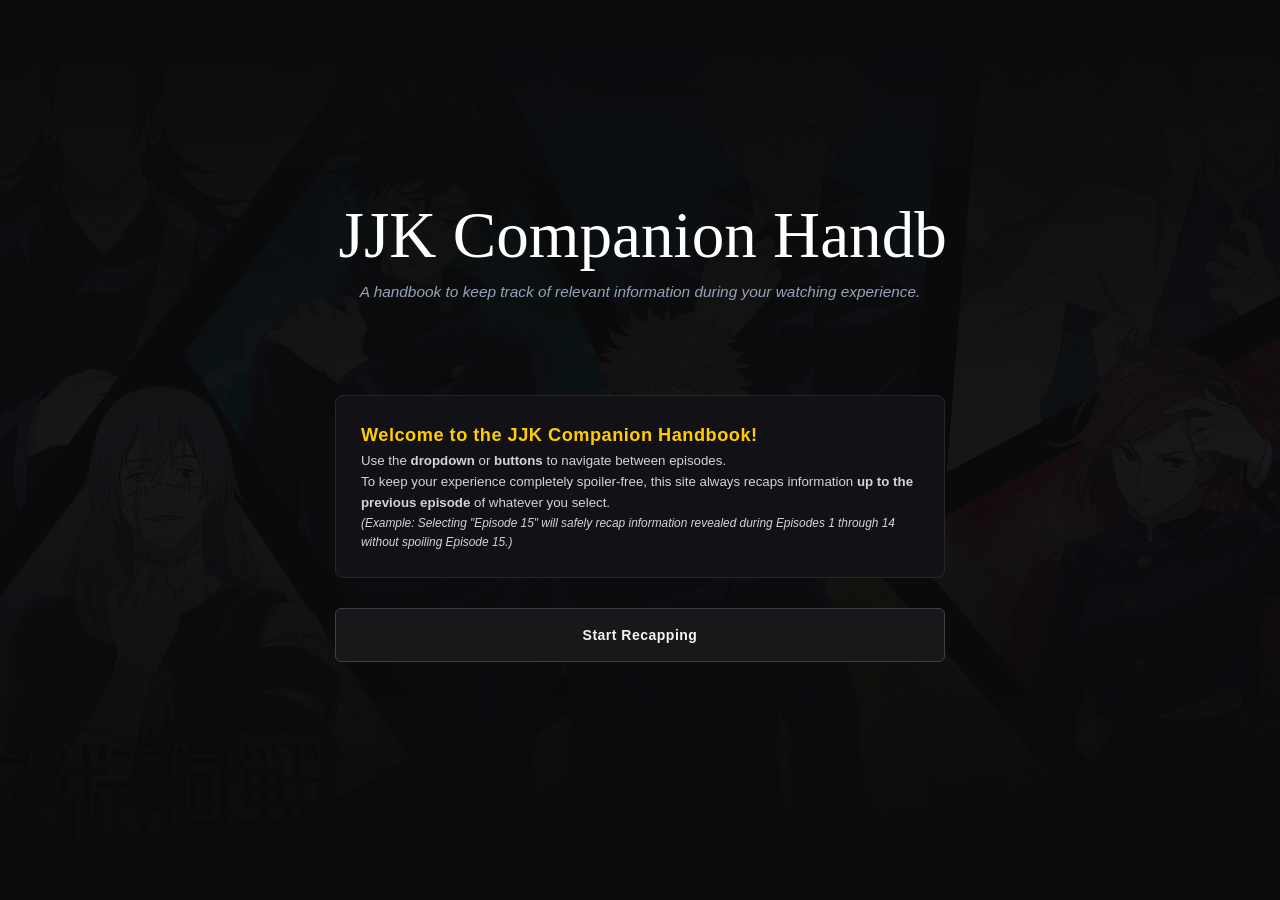
<file: index.html>
<!DOCTYPE html>
<html lang="en">
<head>
    <meta charset="UTF-8">
    <meta name="viewport" content="width=device-width, initial-scale=1.0">
    <title>Jujutsu Kaisen Companion Handbook</title>
    <link rel="stylesheet" href="styles.css"> <!-- Reuses your global dark styling -->
    <style>
        body {
            /* 1. Point to your poster image file path */
            background-image: linear-gradient(rgba(10, 10, 12, 0.90), rgba(10, 10, 12, 0.90)), url('images/background.webp');
            
            /* 2. Scale and lock the image so it doesn't repeat or stretch weirdly */
            background-size: cover;
            background-position: center;
            background-attachment: fixed;
            background-repeat: no-repeat;
            
            /* 3. Global fallbacks */
            background-color: #0a0a0c;
            color: #f3f4f6;
            margin: 0;
            padding: 0;
        }
        /* Apply the clean, modern system stack globally to match the main app */
        body, p, span, a {
            font-family: -apple-system, BlinkMacSystemFont, "Segoe UI", Roboto, Helvetica, Arial, sans-serif;
            line-height: 1.6;
        }
        /* Give your headings a slightly sharper, premium weight to stand out */
        h1, h2, .portal-btn {
            font-family: -apple-system, BlinkMacSystemFont, "Segoe UI", Roboto, Helvetica, Arial, sans-serif;
            font-weight: 700;       /* Bold and punchy */
            letter-spacing: 0.5px;  /* Clean modern letter tracking */
        }
        /* Lightweight custom styles just for the landing layout */
        .landing-container {
            max-width: 650px;
            margin: 210px auto;
            text-align: center;
            padding: 0 20px;
        }
        .site-logo {
            max-width: 800px;
            width: 100%;
            height: auto;
        }
        .tagline {
            font-size: 1.1rem;
            color: #94a3b8;
            margin-bottom: 90px;
            font-style: italic;
        }
        .rules-box p {
            font-size: 0.95rem;
            color: #d4d4d8 !important;
        }
        .rules-box {
            background-color: #121216;
            border: 1px solid #27272a;
            border-radius: 8px;
            padding: 25px;
            text-align: left;
            margin-bottom: 30px;
        }
        .rules-box h2 {
            margin-top: 0;
            color: #ffcc00;
            font-size: 1.3rem;
        }
        .portal-grid {
            display: grid;
            grid-template-columns: repeat(auto-fit, minmax(180px, 1fr));
            gap: 15px;
        }
        .portal-btn {
            display: block;
            background: #18181b;
            color: #f3f4f6;
            text-decoration: none;
            padding: 15px;
            border-radius: 6px;
            border: 1px solid #3f3f46;
            font-weight: bold;
            transition: all 0.2s ease;
        }
        .portal-btn:hover {
            background: #715d0e;
            border-color: #ffcc00;
            transform: translateY(-2px);
        }
    </style>
</head>
<body>

    <div class="landing-container">
        <!-- Your brand new SVG Logo Method 1 -->
        <img src="images/SiteLogo.svg" alt="Jujutsu Kaisen Companion Handbook" class="site-logo">
        
        <p class="tagline">A handbook to keep track of relevant information during your watching experience.</p>

        <div class="rules-box">
            <h2>Welcome to the JJK Companion Handbook!</h2>
            <p>Use the <strong>dropdown</strong> or <strong>buttons</strong> to navigate between episodes.</p>
            <p>To keep your experience completely spoiler-free, this site always recaps information <strong>up to the previous episode</strong> of whatever you select.</p>
            <p style="font-size: 0.85rem; color: #a1a1aa;"><em>(Example: Selecting "Episode 15" will safely recap information revealed during Episodes 1 through 14 without spoiling Episode 15.)</em></p>
        </div>

        <div class="portal-grid">
            <!-- URL parameters pass the desired episode into the handbook page -->
            <a href="handbook.html" class="portal-btn">Start Recapping</a>
        </div>
    </div>

</body>
</html>
</file>
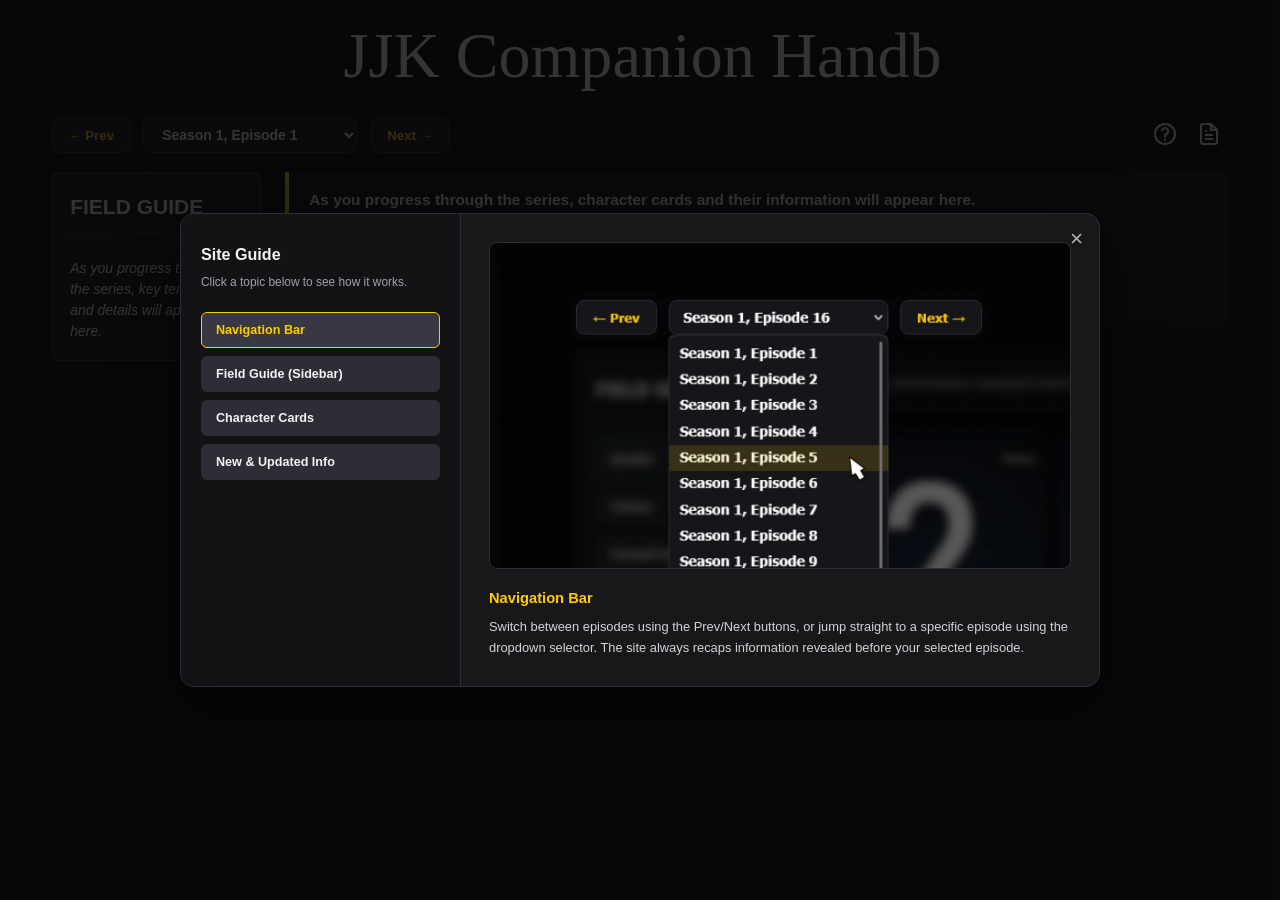
<file: handbook.html>
<!DOCTYPE html>
<html lang="en">
<head>
    <meta charset="UTF-8">
    <meta name="viewport" content="width=device-width, initial-scale=1.0">
    <title>Jujutsu Kaisen Companion Handbook</title>
    <link rel="stylesheet" href="styles.css">
</head>
<body>

    <header class="site-header">
        <img src="images/SiteLogo.svg" alt="JJK Companion Handbook" class="site-logo">
    </header>

    <div class="nav-control-wrapper">
          <button id="prevEp" class="nav-btn">← Prev</button>
          <select id="episodeSelect"></select>
         <button id="nextEp" class="nav-btn">Next →</button>

             <div class="header-actions">

                <button id="onboardingReopenBtn" class="action-btn" title="Site Guide">
                    <svg viewBox="0 0 24 24" width="24" height="24" stroke="currentColor" stroke-width="2" fill="none">
                        <circle cx="12" cy="12" r="10"></circle>
                        <path d="M9.09 9a3 3 0 1 1 5.83 1c0 2-3 3-3 3"></path>
                        <line x1="12" y1="16" x2="12" y2="12"></line>
                        <line x1="11" y1="18" x2="13" y2="18"></line>
                    </svg>
                </button>

                <button id="changelogBtn" class="action-btn" title="View Changelogs">
                    <svg viewBox="0 0 24 24" width="24" height="24" stroke="currentColor" stroke-width="2" fill="none">
                        <path d="M14 2H6a2 2 0 0 0-2 2v16a2 2 0 0 0 2 2h12a2 2 0 0 0 2-2V8z"></path>
                        <polyline points="14 2 14 8 20 8"></polyline>
                        <line x1="16" y1="13" x2="8" y2="13"></line>
                        <line x1="16" y1="17" x2="8" y2="17"></line>
                        <polyline points="10 9 9 9 8 9"></polyline>
                    </svg>
                </button>

                <div id="changelogPanel" class="changelog-panel">
                    <h3>Changelog History</h3>
                    <div class="changelog-list">
                        </div>
                </div>
            </div>
    </div>

    <div class="app-layout">
        
        <aside class="lore-sidebar" id="loreSidebar">
            <h2 class="sidebar-title">FIELD GUIDE</h2>
            <div id="loreListContainer"></div>
        </aside>

        <main class="main-content">
            <div id="companionNotice" class="notice-banner"></div>
            <div id="characterGrid"></div>
        </main>

        
        <div id="wipOverlay" class="wip-overlay">
            <div class="wip-overlay-content">
                <p>This episode has not been fully recapped yet.</p>
            </div>
        </div>

    </div>

    <div id="onboardingOverlay" class="onboarding-overlay">
        <div class="onboarding-modal">
            <button id="onboardingCloseBtn" class="onboarding-close" title="Close">×</button>

            <div class="onboarding-panel-left">
                <h2 class="onboarding-heading">Site Guide</h2>
                <p class="onboarding-subheading">Click a topic below to see how it works.</p>
                <div id="onboardingTopicList" class="onboarding-topic-list"></div>
            </div>

            <div class="onboarding-panel-right">
                <img id="onboardingMediaImage" class="onboarding-media" src="" alt="">
                <h3 id="onboardingTopicTitle" class="onboarding-media-title"></h3>
                <p id="onboardingDescription" class="onboarding-media-description"></p>
            </div>
        </div>
    </div>

    <script src="app.js"></script>
</body>
</html>
</file>
<file: styles.css>
/* =========================================================================
   1. GLOBAL PAGE & GRID LAYOUT
   ========================================================================= */
* {
    box-sizing: border-box;
    margin: 0;
    padding: 0;
}

html {
    font-size: 14px;
}

body {
    background-color: #0a0a0c;
    color: #f3f4f6;
    font-family: -apple-system, BlinkMacSystemFont, "Segoe UI", Roboto, Helvetica, Arial, sans-serif;
    line-height: 1.5;
    padding: 30px 4%; 
    max-width: 100%;   
    width: 100%;
}

/* Header Application Title */

.site-logo {
    max-width: 600px;
    width: 100%;
    height: auto;
    display: block;
    margin: 0 auto;
}

/* The Dropdown Menu Box */
select#episodeSelect {
    background-color: #16161a;
    color: #ffffff;
    border: 1px solid #2d2d35;
    padding: 8px 14px;
    font-size: 1rem;
    font-weight: 600;
    border-radius: 8px;
    outline: none;
    cursor: pointer;
    width: auto;
    min-width: 200px;
    max-width: 260px;
    display: block;
    margin-bottom: 0px;
    transition: all 0.2s ease;
    box-shadow: 0 4px 6px rgba(0, 0, 0, 0.2);
}

select#episodeSelect:focus, 
select#episodeSelect:hover {
    border-color: #ffcc00;
    box-shadow: 0 0 0 2px rgba(255, 204, 0, 0.15);
}

.nav-control-wrapper {
    display: flex;
    align-items: center;
    justify-content: flex-start; 
    gap: 12px;

    width: 100%;
    
    position: sticky;
    top: 0;
    z-index: 100; /* Stays above portraits and badges */
    background-color: rgba(10, 10, 12, 0.85); /* Matches body color with transparency */
    backdrop-filter: blur(8px); /* Smooth modern glass effect */
    -webkit-backdrop-filter: blur(8px);
    padding: 15px 0; /* Adds internal padding so it doesn't clip tightly */
}

.nav-btn {
    background-color: #16161a;
    color: #ffcc00;
    border: 1px solid #2d2d35;
    height: 35px; /* Matches standard dropdown height */
    padding: 0 16px;
    border-radius: 8px;
    cursor: pointer;
    font-weight: 600;
    transition: all 0.2s ease;
}

.nav-btn:hover {
    background-color: #2d2d35;
    border-color: #ffcc00;
}

.nav-btn:disabled {
    opacity: 0.3;
    cursor: not-allowed;
}

.header-actions {
    position: relative;
    display: inline-block;
    margin-left: auto; /* 🎯 Pushes the button to the far right edge of the flex row */
}

/* Styled minimalist icon buttons to match buttons mockup.jpg */
.action-btn {
    background: transparent;
    border: none;
    color: #f3f4f6;
    cursor: pointer;
    padding: 8px;
    border-radius: 4px;
    transition: all 0.2s ease;
}

.action-btn:hover {
    color: #ffcc00; /* Highlights red on hover */
    background: #1e1802;
}
/* =========================================================================
   CHANGELOGS BUTTON
   ========================================================================= */
.changelog-panel {
    display: none; 
    position: absolute;
    top: 45px;      
    right: 0;       /* Locks the drop panel right edge to the button right edge */
    width: 320px;
    max-height: 400px;
    background-color: #121216;
    border: 1px solid #27272a;
    border-radius: 6px;
    padding: 16px;
    box-shadow: 0 10px 25px -5px rgba(0, 0, 0, 0.5);
    z-index: 1000;  
}
/* JavaScript toggles this class to pop it open */
.changelog-panel.show {
    display: block;
}
/* Minor styling for internal log items */
.changelog-panel h3 {
    margin-top: 0;
    font-size: 1rem;
    border-bottom: 1px solid #27272a;
    padding-bottom: 8px;
}
.changelog-list {
    overflow-y: auto;
    max-height: 300px;
}
.log-item {
    margin-bottom: 16px;
    padding-bottom: 12px;
    border-bottom: 1px dashed #27272a; /* Creates a subtle separation line between entries */
}
.log-item:last-child {
    border-bottom: none; /* Removes the bottom border for the final item */
}
.log-date {
    color: #ffcc00; /* Keeps your signature crimson highlight */
    font-weight: bold;
    font-size: 0.85rem;
    display: inline-block;
    margin-bottom: 4px; /* Gives spacing before the line break */
}
.log-content {
    font-size: 0.85rem;
    color: #e4e4e7;
    line-height: 1.4;
}
/* =========================================================================
   THE NOTIFICATION BANNER (Spoiler Warnings)
   ========================================================================= */
#companionNotice {
    background-color: #121216;
    border-left: 4px solid #ffcc00;
    padding: 16px 20px;
    border-radius: 0 8px 8px 0;
    margin-bottom: 32px;
    font-size: 1.1rem;
    color: #d1d1d6;
    line-height: 1.6;
    max-width: 2000px; 
    box-shadow: 0 4px 12px rgba(0, 0, 0, 0.15);
}

#companionNotice strong {
    color: #ffffff;
}

#characterGrid {
    display: grid;
    grid-template-columns: repeat(auto-fill, minmax(220px, 1fr));
    gap: 18px;
    width: 100%;
    align-items: stretch;
}

.character-card {
    background-color: #16161a;
    border-radius: 12px;
    overflow: hidden;
    display: flex;
    flex-direction: column;
    border: 1px solid #24242b;
    box-shadow: 0 4px 12px rgba(0, 0, 0, 0.5);
    position: relative;
    display: flex;
    flex-direction: column;
    min-height: 440px;

    transition: transform 0.25s cubic-bezier(0.25, 1, 0.5, 1), box-shadow 0.25s ease;
    will-change: transform; /* Prepares the browser's graphics card for a smooth lift */
    -webkit-font-smoothing: antialiased;
    -moz-osx-font-smoothing: grayscale;
    backface-visibility: hidden;
    transform-style: preserve-3d;
}

.character-card:hover {
    transform: translateY(-6px) scale(1.02); 
    box-shadow: 0 12px 24px rgba(0, 0, 0, 0.6);
    border-color: #3a3a45; 
}

/* =========================================================================
   2. PORTRAIT ASSET ENGINE & OVERLAYS
   ========================================================================= */
.portrait-container {
    position: relative;
    width: 100%;
    height: 289px;
    overflow: hidden;
    background-color: #1a1a24;
    background: linear-gradient(135deg, #1e1e2f 0%, #0d0d13 100%);
    transition: filter 0.3s ease;
}

.character-card:has(.info-drawer.expanded) .portrait-container {
    filter: blur(4px);
}

.character-portrait {
    width: 100%;
    height: 100%;
    object-fit: cover;
    display: block;
    object-position: center 10%;
    filter: drop-shadow(0px 8px 12px rgba(0, 0, 0, 0.5));
}

.badge-stack-left {
    position: absolute;
    top: 12px;
    left: 12px;
    display: flex;
    flex-direction: column;
    gap: 6px;
    z-index: 5;
    align-items: flex-start;
}

.badge {
    font-size: 0.65rem;
    font-weight: bold;
    text-transform: uppercase;
    padding: 4px 8px;
    border-radius: 4px;
    color: #ffffff;
    background-color: #333338;
    width: max-content;
    white-space: nowrap;
    letter-spacing: 0.5px;
}

/* =========================================================================
   GRADE-SPECIFIC BADGES
   ========================================================================= */
.grade-badge {
    /* 📌 POSITIONING ENGINE: Locks it to the bottom right, clearing the name overlay */
    position: absolute;
    bottom: 44px; /* Sits exactly above the name overlay bar */
    right: 12px;
    z-index: 6; /* One layer higher than the portrait and name backdrop */
    
    /* Styling aesthetics */
    background: rgba(12, 12, 16, 0.65);
    backdrop-filter: blur(4px);
    -webkit-backdrop-filter: blur(4px);
    box-shadow: 0 2px 6px rgba(0, 0, 0, 0.4);
}

.grade-badge.grade-4 {
    color: #cf7234; /* Silver/Gray for lower grades */
    border: 1px solid rgba(143, 74, 17, 0.3);
}

.grade-badge.grade-3 {
    color: #c9c9d1; /* Silver/Gray for lower grades */
    border: 1px solid rgba(161, 161, 170, 0.3);
}

.grade-badge.semi-grade-2,
.grade-badge.grade-2 {
    color: #fbbf24; /* Gold/Bronze for higher standard grades */
    border: 1px solid rgba(251, 191, 36, 0.3);
}

.grade-badge.semi-grade-1,
.grade-badge.grade-1 {
    color: #34dee4; /* Gold/Bronze for higher standard grades */
    border: 1px solid rgba(27, 150, 172, 0.3);
}

.grade-badge.special-grade-1,
.grade-badge.special-grade {
    color: #f87171; /* Threatening red for Special Grade */
    border: 1px solid rgba(248, 113, 113, 0.5);
    text-shadow: 0 0 8px rgba(248, 113, 113, 0.6);
    box-shadow: 0 0 8px rgba(248, 113, 113, 0.3);
}

.name-overlay {
    position: absolute;
    top: 250px; 
    left: 0;
    width: 100%;
    background: linear-gradient(to top, rgba(12, 12, 16, 0.95) 0%, rgba(12, 12, 16, 0.75) 100%);
    padding: 8px 16px;
    box-sizing: border-box;
    z-index: 65; 
    transition: top 0.35s cubic-bezier(0.25, 1, 0.5, 1), background-color 0.35s ease, height 0.35s ease;
}

.name-overlay h2 {
    font-size: 1.10rem;
    font-weight: 700;
    color: #ffffff;
    margin: 0;
}

/* =========================================================================
   3. TEXT CONTENT AREA & THE SLIDING REVEAL DRAWER
   ========================================================================= */

.card-details {
    padding: 12px 16px 16px 16px;
    display: flex;
    flex-direction: column;
    background-color: #16161a;
    position: relative;
    width: 100%;
    z-index: 60;
    transition: height 0.35s cubic-bezier(0.25, 1, 0.5, 1), background-color 0.35s ease;
}

.info-drawer {
    background-color: #16161a;
    width: 100%;
    border-left: 1px solid #24242b;
    border-right: 1px solid #24242b;
    position: relative;
    z-index: 50;
    transition: all 0.35s cubic-bezier(0.25, 1, 0.5, 1);
}

.info-drawer.collapsed {
    height: 105px; 
    overflow: hidden;
}

.info-drawer.collapsed .drawer-scroll-content {
    overflow-y: hidden;
    height: 100%;
}

.info-drawer.expanded {
    height: 320px;
    margin-top: -215px;
    background-color: rgba(22, 22, 26, 0.96); 
    backdrop-filter: blur(12px);
    -webkit-backdrop-filter: blur(12px);
    border-top: 1px solid #ffcc00;
    border-radius: 12px 12px 0 0;
    z-index: 55;
}

.drawer-scroll-content {
    padding: 16px 16px 12px 16px; 
    height: 100%;
}

.info-drawer.expanded .drawer-scroll-content {
    overflow-y: auto;
    padding-top: 60px;
}

.character-card:has(.expand-btn) .info-drawer.collapsed {
    mask-image: linear-gradient(to bottom, black 65%, transparent 100%);
    -webkit-mask-image: linear-gradient(to bottom, black 65%, transparent 100%);
}

/* 🎯 REQ 3: Stick Nameplate securely above everything when expanded */
.character-card:has(.info-drawer.expanded) .name-overlay {
    position: absolute;
    top: 0;
    bottom: auto;
    left: 0;
    width: 100%;
    height: 48px;
    background: linear-gradient(to top, rgba(12, 12, 16, 0.95) 0%, rgba(12, 12, 16, 0.75) 100%);
    backdrop-filter: blur(4px); 
    -webkit-backdrop-filter: blur(4px);
    
    /* Safely out-prioritizes the expanded drawer container height (55) */
    z-index: 85; 
    
    display: flex;
    align-items: center;
    box-shadow: 0 4px 12px rgba(0,0,0,0.5);
}

/* Style for when a character has appeared but has no custom logs yet */
/* 🚀 SPECIFICITY UPGRADE: Tells the browser this EXACT element inside the card takes absolute priority */
.character-card .card-details .no-data {
    color: #ffcc00 !important; /* 🌟 Bumps contrast directly to your accent color */
    font-size: 1.0rem !important; /* Bumps up the scale slightly to make it legible */
    font-style: italic;
    opacity: 0.75;
    margin-top: 12px;
    display: block;
}

/* =========================================================================
   4. INTERACTION TOGGLE BUTTONS
   ========================================================================= */
.expand-btn {
    background-color: #222227;
    color: #ffcc00; /* Signature fighting selector color accent */
    border: 1px solid #2d2d35;
    border-radius: 6px;
    cursor: pointer;
    font-size: 0.75rem;
    font-weight: bold;
    padding: 8px 12px;
    margin-top: 12px;
    text-transform: uppercase;
    width: 100%;
    display: block;
    transition: all 0.2s ease;
    letter-spacing: 0.5px;
}

.expand-btn:hover {
    background-color: #2d2d35;
    color: #ffffff;
    border-color: #444450;
}

.info-list {
    margin: 0;
    padding-left: 14px;
    color: #d1d1d6;
    font-size: 0.85rem;
    line-height: 1.4;
    list-style-type: square; /* Clean, modern square bullet layout */
}

.info-list li {
    color: #d1d1d6;
    font-size: 0.85rem;
    line-height: 1.5;
    margin-bottom: 8px;
}

/* Typography styles inside your technical data frames */
.info-section {
    margin-bottom: 14px;
}

/* Custom spacing and typography inside your information segments */
.info-section h3 {
    margin: 16px 0 8px 0;
    font-size: 0.75rem;
    color: #ffcc00; /* Uses your header's signature gold accent for section tags */
    text-transform: uppercase;
    letter-spacing: 1.5px;
    font-weight: 700;
}

/* Keeps the fallback notification soft and un-intrusive */
.no-data {
    color: #55555c;
    font-style: italic;
    font-size: 0.85rem;
    margin: 12px 0 0 0;
}

/* START OF AFFILIATIONS */
/* AFFILIATION-SPECIFIC BADGES */
.affiliation-badge.tokyo {
    background: rgba(30, 58, 138, 0.4); /* Deep Jujutsu High Navy */
    color: #93c5fd;
    border: 1px solid rgba(147, 197, 253, 0.3);
    text-shadow: 0 0 8px rgba(147, 197, 253, 0.5);
}

.affiliation-badge.kyoto {
    background: rgba(13, 148, 136, 0.4); /* Kyoto Teal */
    color: #99f6e4;
    border: 1px solid rgba(153, 246, 228, 0.3);
    text-shadow: 0 0 8px rgba(153, 246, 228, 0.5);
}

.affiliation-badge.antagonists,
.affiliation-badge.curses {
    background: rgba(153, 27, 27, 0.4); /* Cursed Energy Dark Red */
    color: #fca5a5;
    border: 1px solid rgba(252, 165, 165, 0.3);
    text-shadow: 0 0 8px rgba(252, 165, 165, 0.5);
}

.affiliation-badge.neutral {
    background: #d1e42666;
    color: #ddd018;
    border: 1px solid rgba(238, 255, 0, 0.3);
    text-shadow: 0 0 8px rgba(108, 119, 68, 0.5);
}

/* AFFILIATION-SPECIFIC BACKGROUNDS */
/* 🔵 Tokyo Students Background Glow Override */
.character-card:not(.status-dead):has(.tokyo) .portrait-container {
    background: radial-gradient(circle at center, #1e293b 0%, #090d16 100%);
}

/* 🟢 Kyoto Students Background Glow Override */
.character-card:not(.status-dead):has(.kyoto) .portrait-container {
    background: radial-gradient(circle at center, #115e59 0%, #060f0e 100%);
}

/* 🔴 Curses/Antagonists Background Glow Override */
.character-card:not(.status-dead):has(.antagonists) .portrait-container {
    background: radial-gradient(circle at center, #450a0a 0%, #0f0505 100%);
}

/* 🟢 Neutral Background Glow Override */
.character-card:not(.status-dead):has(.neutral) .portrait-container {
    background: radial-gradient(circle at center, #747207 0%, #060f0e 100%);
}

.character-card.status-dead .portrait-container {
    background: radial-gradient(circle at center, #222227 0%, #0c0c0f 100%) !important;
}
/* END OF AFFILIATIONS */

/* 🗺️ DYNAMIC WRAPPER AXIS */
.app-layout {
    display: flex;
    flex-direction: row;       /* Forces strict left-to-right alignment */
    align-items: flex-start;   /* 🟢 CRITICAL: Prevents columns from stretching unevenly or collapsing down */
    gap: 24px;
    width: 100%;
    position: relative; /* anchors nothing directly, but keeps stacking context sane */
}

.app-layout.is-wip .lore-sidebar,
.app-layout.is-wip .main-content {
    filter: blur(3px);
    pointer-events: none;   /* prevents interacting with stale info */
    user-select: none;
    transition: filter 0.3s ease;
}

.wip-overlay {
    display: none;
    position: fixed;        /* stays centered in viewport even if the grid is tall */
    top: 0; left: 0; right: 0; bottom: 0;
    z-index: 150;            /* above nav (100), below changelog panel (1000) */
    align-items: center;
    justify-content: center;
    text-align: center;
    padding: 40px;
    pointer-events: none;
}

.app-layout.is-wip .wip-overlay {
    display: flex;
}

.wip-overlay-content p {
    font-size: 1.4rem;
    font-weight: 700;
    color: #ffcc00;
    text-shadow: 0 2px 16px rgba(0, 0, 0, 0.85);
    max-width: 480px;
    margin: 0 auto;
    background: rgba(10, 10, 12, 0.55);
    padding: 18px 24px;
    border-radius: 10px;
}

.lore-sidebar {
    width: 210px;
    min-width: 210px; 
    flex-shrink: 0;   
    background: #16161a;
    border: 1px solid rgba(250, 250, 250, 0.15);
    border-radius: 8px;
    padding: 18px;
    margin-top: 0px;
    
    position: sticky;
    top: 24px;
    max-height: calc(100vh - 48px);
    overflow-y: auto;
}

.main-content {
    flex: 1;        /* Main area expands to fill all remaining space */
    min-width: 0;   /* Allows the grid to shrink if needed, preventing overflow */
}

/* Add breathing room below the sidebar title */
.sidebar-title {
    margin-bottom: 25px; /* Increases the gap between GLOSSARY and the first item */
    padding-bottom: 10px;
    border-bottom: 1px solid rgba(255, 255, 255, 0.1); /* Adds a subtle separator line */
}

.glossary-card {
    margin-bottom: 10px;
    background: #222227;
    border-radius: 6px;
    overflow: hidden;
    border: 1px solid #2d2d35;
}

.glossary-header {
    width: 100%;
    background: #222227;
    border: none;
    color: #f3f4f6;
    font-weight: 700;
    font-size: 0.9rem;
    padding: 10px 14px;
    display: flex;
    align-items: center;
    justify-content: space-between;
    gap: 8px;
    cursor: pointer;
    text-align: left;
    transition: background-color 0.2s ease;
}

.glossary-header:hover {
    background: #715e12;
}

.glossary-header .chevron-icon {
    flex-shrink: 0;
    transition: transform 0.3s ease;
}

.glossary-header.expanded .chevron-icon {
    transform: rotate(180deg);
}

.glossary-content {
    display: grid;
    grid-template-rows: 0fr;
    transition: grid-template-rows 0.3s ease;
}

.glossary-content.expanded {
    grid-template-rows: 1fr;
}

.glossary-content-inner {
    overflow: hidden;
    min-height: 0;
    padding: 0 20px;
}

.glossary-content.expanded .glossary-content-inner {
    padding: 8px 14px 14px 25px;
}

/* =========================================================================
   Glow for new/updated info.
   ========================================================================= */
@keyframes glow-pulse-new {
    0%, 100% { box-shadow: 0 0 3px 1px rgba(255, 204, 0, 0.30); }
    50%      { box-shadow: 0 0 3px 3px rgba(255, 204, 0, 0.549); }
}

@keyframes glow-pulse-updated {
    0%, 100% { box-shadow: 0 0 3px 1px rgba(0, 229, 255, 0.30); }
    50%      { box-shadow: 0 0 3px 3px rgba(0, 229, 255, 0.549); }
}

.character-card.has-new-info,
.glossary-card.has-new-info {
    animation: glow-pulse-new 2.6s ease-in-out infinite;
}

.character-card.has-updated-info,
.glossary-card.has-updated-info {
    animation: glow-pulse-updated 2.6s ease-in-out infinite;
}

/* Make bold text slightly brighter white for better contrast */
.info-list strong,
.glossary-list strong {
    color: #ffffff;
    font-weight: 700;
}

.info-list em,
.glossary-list em {
    color: #a1a1aa; /* Slightly muted for italics */
}

.glossary-list li {
    margin-bottom: 12px;
}

.glossary-list li:last-child {
    margin-bottom: 0;
}

.status-indicator {
    font-size: 0.65rem;
    font-weight: 800;
    margin-left: 6px;
    letter-spacing: 0.05em;
    padding: 1px 4px;
    border-radius: 3px;
    vertical-align: super;
}

.new-badge {
    color: #ffffff;
    background-color: rgba(255, 204, 0, 0.1);
}

.update-badge {
    color: #ffffff;
    background-color: rgba(0, 229, 255, 0.1);
}

/* Cleaned Status Classes */
.character-card.status-unknown::before {
    content: "UNKNOWN";
    position: absolute;
    top: 10px;
    right: 10px;
    font-size: 0.65rem;
    font-weight: bold;
    color: #b4b4b4;
    letter-spacing: 0.1em;
    background: rgba(0, 0, 0, 0.6);
    padding: 2px 6px;
    border-radius: 3px;
    z-index: 10; /* Ensures it stays above the gradient overlays */
}

.character-card.status-unknown {
    border: 4px solid #4b4b4b;
    position: relative;
}

.character-card.status-unknown .character-portrait {
    filter: grayscale(40%) brightness(0.7);
    transition: filter 0.25s ease;
}

.character-card.status-critical::before {
    content: "CRITICAL";
    position: absolute;
    top: 10px;
    right: 10px;
    font-size: 0.65rem;
    font-weight: bold;
    color: #c75e5e;
    letter-spacing: 0.1em;
    background: rgba(0, 0, 0, 0.6);
    padding: 2px 6px;
    border-radius: 3px;
    z-index: 10; /* Ensures it stays above the gradient overlays */
}

.character-card.status-critical {
    border: 4px solid #c65e5e;
    position: relative;
}

.character-card.status-critical .character-portrait {
    filter: invert(0%) sepia(30%) saturate(100%) hue-rotate(320deg) brightness(70%) contrast(120%);
    transition: filter 0.25s ease;
}

.character-card.status-sealed::before {
    content: "SEALED";
    position: absolute;
    top: 10px;
    right: 10px;
    font-size: 0.65rem;
    font-weight: bold;
    color: #d76819;
    letter-spacing: 0.1em;
    background: rgba(0, 0, 0, 0.6);
    padding: 2px 6px;
    border-radius: 3px;
    z-index: 10; /* Ensures it stays above the gradient overlays */
}

.character-card.status-sealed {
    border: 4px solid #642a06;
    position: relative;
}

.character-card.status-sealed .character-portrait {
    filter: grayscale(40%) brightness(0.7);
    transition: filter 0.25s ease;
}

.character-card.status-dead::before {
    content: "DECEASED";
    position: absolute;
    top: 10px;
    right: 10px;
    font-size: 0.65rem;
    font-weight: bold;
    color: #ff4d4d;
    letter-spacing: 0.1em;
    background: rgba(0, 0, 0, 0.6);
    padding: 2px 6px;
    border-radius: 3px;
    z-index: 10; /* Ensures it stays above the gradient overlays */
}

.character-card.status-dead {
    border: 4px solid #5a1818;
    
    position: relative;
}

.character-card.status-dead .character-portrait {
    filter: grayscale(100%) brightness(0.6);
    transition: filter 0.25s ease;
    
}

/* =========================================================================
   ONBOARDING MODAL
   ========================================================================= */
.onboarding-overlay {
    display: none;
    position: fixed;
    top: 0; left: 0; right: 0; bottom: 0;
    background: rgba(8, 8, 10, 0.82);
    z-index: 2000;
    align-items: center;
    justify-content: center;
    padding: 24px;
}

.onboarding-overlay.show {
    display: flex;
}

.onboarding-modal {
    position: relative;
    background: #18181b;
    border: 1px solid #2d2d35;
    border-radius: 14px;
    width: 100%;
    max-width: 920px;
    max-height: 85vh;
    display: flex;
    overflow: hidden;
    box-shadow: 0 20px 60px rgba(0, 0, 0, 0.5);
}

.onboarding-close {
    position: absolute;
    top: 14px;
    right: 16px;
    background: none;
    border: none;
    color: #f3f4f6;
    font-size: 1.6rem;
    line-height: 1;
    cursor: pointer;
    z-index: 1;
    opacity: 0.7;
    transition: opacity 0.2s ease;
}

.onboarding-close:hover {
    opacity: 1;
}

.onboarding-panel-left {
    flex: 0 0 280px;
    background: #131316;
    padding: 28px 20px;
    overflow-y: auto;
    border-right: 1px solid #2d2d35;
}

.onboarding-heading {
    font-size: 1.15rem;
    margin: 0 0 8px 0;
    color: #f3f4f6;
}

.onboarding-subheading {
    font-size: 0.85rem;
    color: #a1a1aa;
    margin: 0 0 20px 0;
}

.onboarding-topic-list {
    display: flex;
    flex-direction: column;
    gap: 8px;
}

.onboarding-topic-btn {
    background: #2d2d35;
    border: 1px solid transparent;
    color: #f3f4f6;
    font-weight: 700;
    font-size: 0.9rem;
    padding: 10px 14px;
    border-radius: 6px;
    cursor: pointer;
    text-align: left;
    transition: background-color 0.2s ease, border-color 0.2s ease;
}

.onboarding-topic-btn:hover {
    background: #383842;
}

.onboarding-topic-btn.active {
    background: #383842;
    border-color: #ffcc00;
    color: #ffcc00;
}

.onboarding-panel-right {
    flex: 1;
    padding: 28px;
    overflow-y: auto;
    display: flex;
    flex-direction: column;
}

.onboarding-media {
    width: 100%;
    aspect-ratio: 16 / 9;
    object-fit: cover; /* or 'contain' if you don't want any cropping */
    border-radius: 8px;
    border: 1px solid #2d2d35;
    margin-bottom: 18px;
    background: #0a0a0c;
}

.onboarding-media-title {
    margin: 0 0 8px 0;
    color: #ffcc00;
    font-size: 1.05rem;
}

.onboarding-media-description {
    margin: 0;
    color: #d4d4d8;
    font-size: 0.92rem;
    line-height: 1.6;
}

@media (max-width: 720px) {
    .onboarding-modal {
        flex-direction: column;
        max-height: 90vh;
    }
    .onboarding-panel-left {
        flex: none;
        border-right: none;
        border-bottom: 1px solid #2d2d35;
    }
}
</file>
